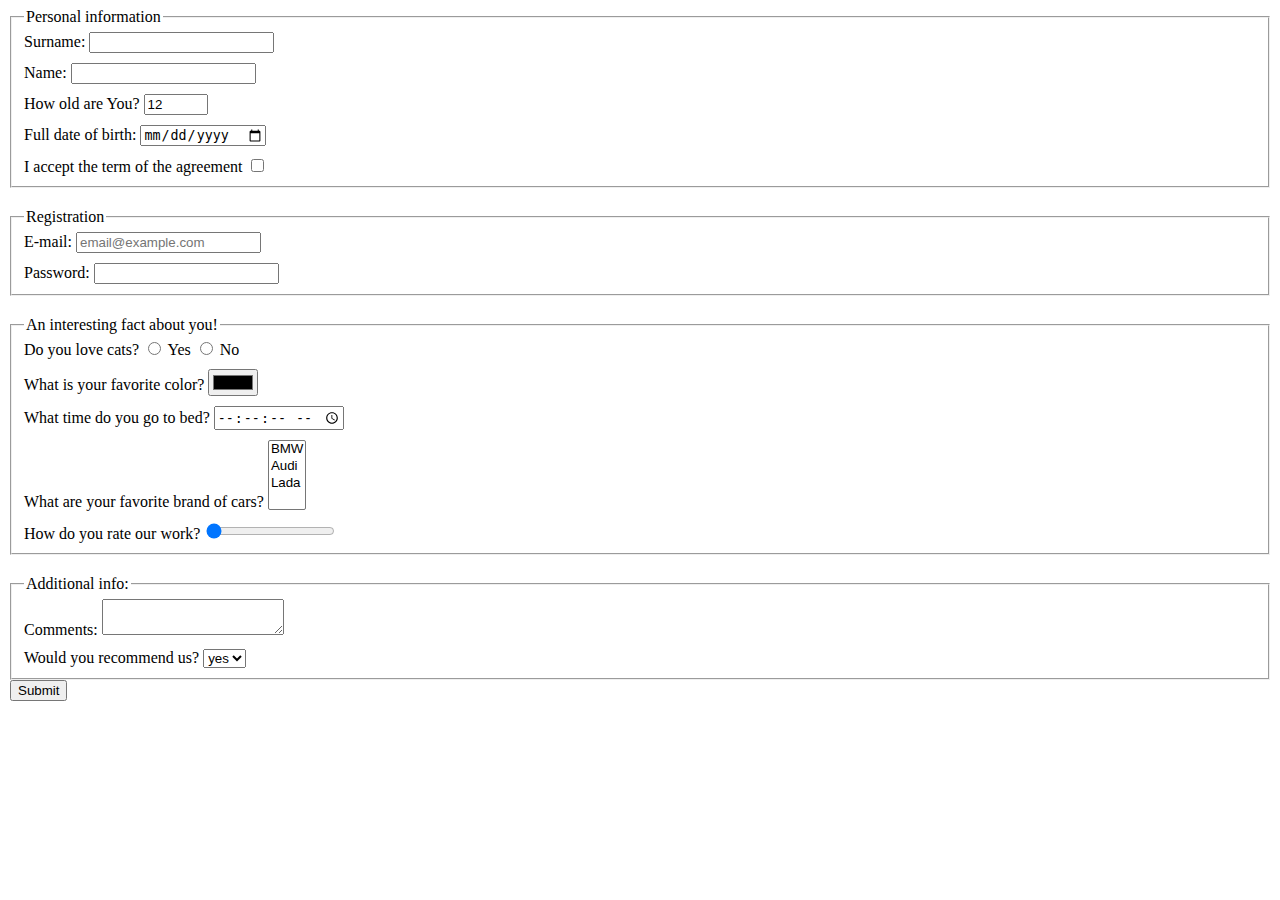
<file: index.html>
<!doctype html><html lang="en"><head><meta charset="UTF-8"><meta name="viewport" content="width=device-width, user-scalable=no, initial-scale=1.0, maximum-scale=1.0, minimum-scale=1.0"><meta http-equiv="X-UA-Compatible" content="ie=edge"><title>HTML Form</title><link rel="stylesheet" href="style.6f6bfd44.css"></head><body> <script type="text/javascript" src="main.e97352c4.js"></script> <form action="https://mate-academy-form-lesson.herokuapp.com/create-application" method="post"> <fieldset class="fieldset"> <legend>Personal information</legend> <div class="field"> <label for="surname"> Surname: <input type="text" name="surname" id="surname" autocomplete="off" required minlength="2" maxlength="24"> </label> </div> <div class="field"> <label for="name"> Name: <input type="text" name="name" id="name" autocomplete="off" required minlength="2" maxlength="24"> </label> </div> <div class="field"> <label for="age"> How old are You? <input type="number" name="age" id="age" value="12" min="1" max="100" required> </label> </div> <div class="field"> <label for="dateOfBirth"> Full date of birth: <input type="date" name="dateOfBirth" id="dateOfBirth" required> </label> </div> <div> <label for="terms"> I accept the term of the agreement <input type="checkbox" name="terms" id="terms" required> </label> </div> </fieldset> <fieldset class="fieldset"> <legend>Registration</legend> <div class="field"> <label for="email"> E-mail: <input type="email" name="email" id="email" placeholder="email@example.com" required> </label> </div> <div> <label for="password"> Password: <input type="password" name="password" id="password" minlength="8" maxlength="16" required> </label> </div> </fieldset> <fieldset class="fieldset"> <legend>An interesting fact about you!</legend> <div class="field"> Do you love cats? <label for="yes"> <input type="radio" name="loveCats" id="yes"> Yes </label> <label for="no"> <input type="radio" name="loveCats" id="no"> No </label> </div> <div class="field"> <label for="favoriteColor"> What is your favorite color? <input type="color" name="favorieColor" id="favoriteColor"> </label> </div> <div class="field"> <label for="timeToBed"> What time do you go to bed? <input type="time" name="timeToBed" id="timeToBed" step="1"> </label> </div> <div class="field"> <label for="favoriteCarsBrand"> What are your favorite brand of cars? <select name="favoriteCarsBrand" id="cfavoriteCarsBrand" multiple> <option value="bmw">BMW</option> <option value="audi">Audi</option> <option value="lada">Lada</option> </select> </label> </div> <div> <label for="rate"> How do you rate our work? <input type="range" name="rate" id="rate" min="1" max="10" value="1"> </label><br> </div> </fieldset> <fieldset> <legend>Additional info:</legend> <div class="field"> <label for="comments"> Comments: <textarea name="comments" id="comments" cols="20" rows="2" autocomplete="off"></textarea> </label> </div> <div> <label for="recomend"> Would you recommend us? <select name="recomend" id="recomend"> <option value="yes">yes</option> <option value="no">no</option> </select> </label> </div> </fieldset> <button type="submit" class="fieldset">Submit</button> </form> </body></html>
</file>
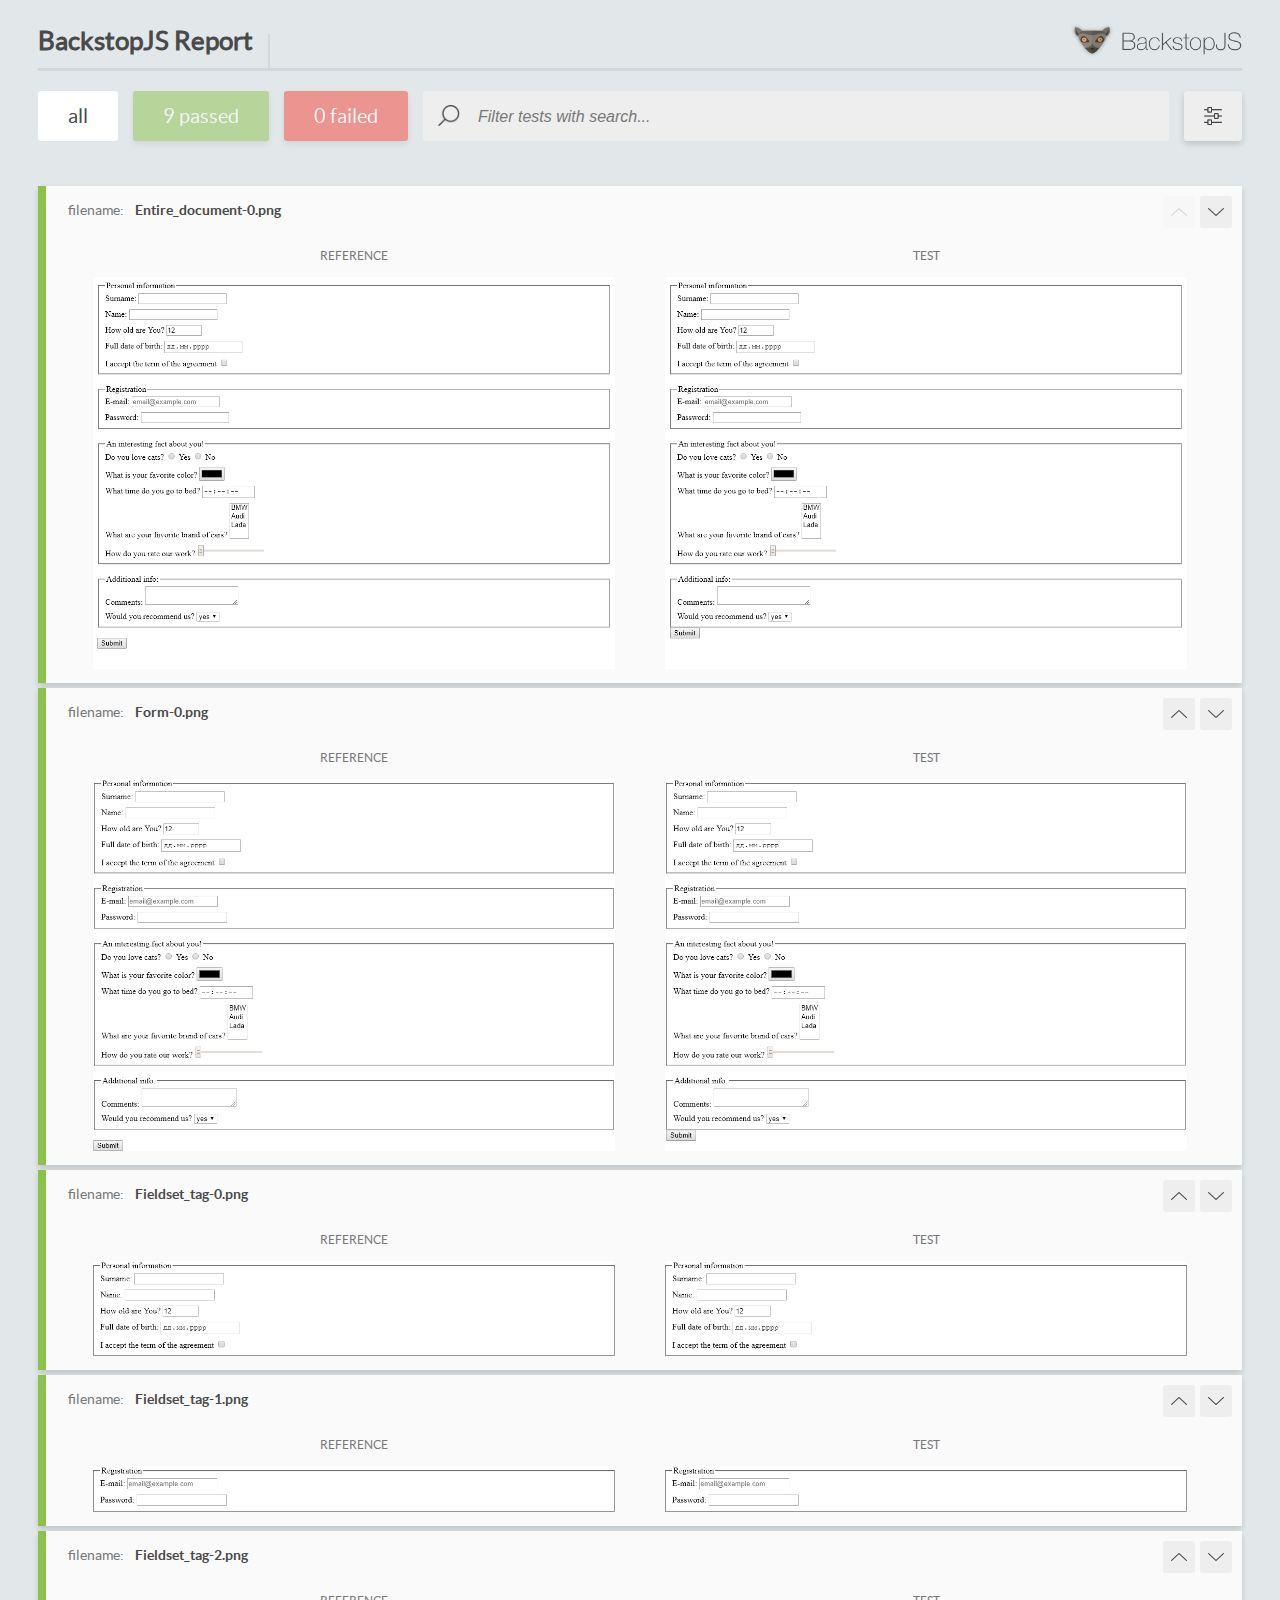
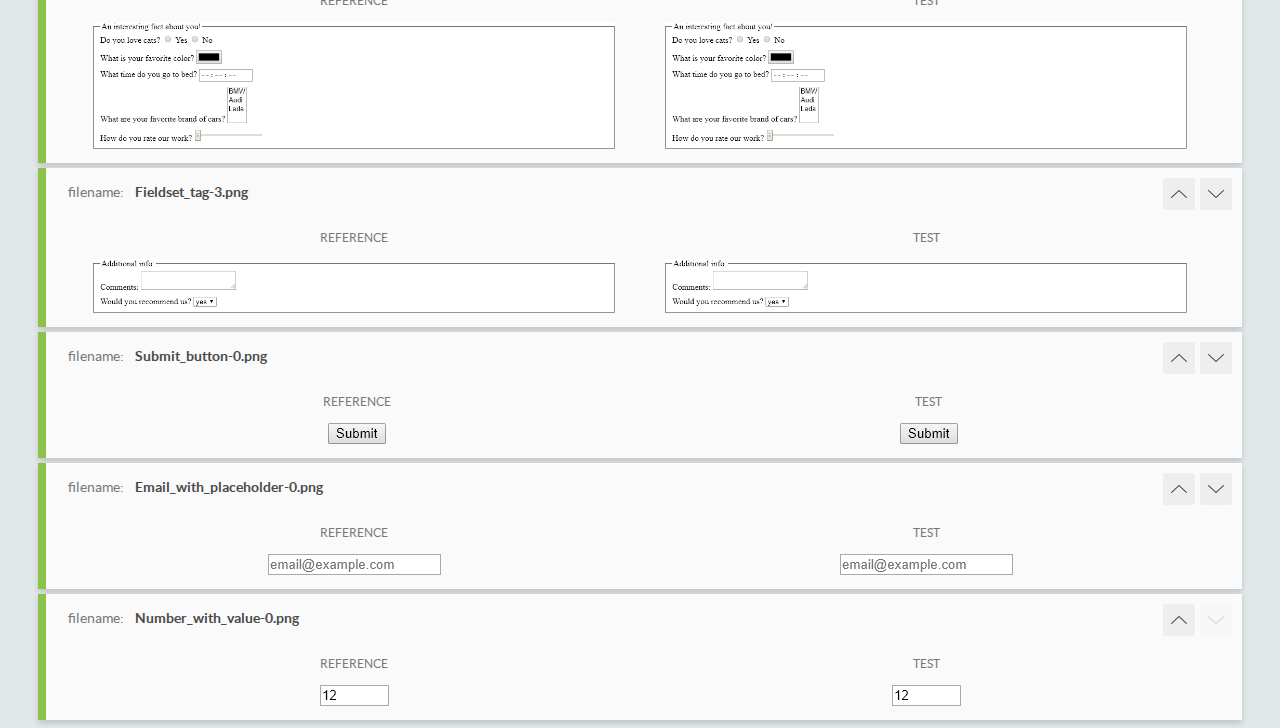
<file: report/html_report/index.html>
<!DOCTYPE html>
<html>
  <head>
    <meta charset="utf-8">
    <title>BackstopJS Report</title>

    <style>
      @font-face {
          font-family: 'latoregular';
          src: url('./assets/fonts/lato-regular-webfont.woff2') format('woff2'),
              url('./assets/fonts/lato-regular-webfont.woff') format('woff');
          font-weight: 400;
          font-style: normal;
      }
      @font-face {
          font-family: 'latobold';
          src: url('./assets/fonts/lato-bold-webfont.woff2') format('woff2'),
              url('./assets/fonts/lato-bold-webfont.woff') format('woff');
          font-weight: 700;
          font-style: normal;
      }

      .ReactModal__Body--open {
          overflow: hidden;
      }
      .ReactModal__Body--open .header {
        display: none;
      }

    </style>
  </head>
  <body style="background-color: #E2E7EA">
    <div id="root">

    </div>
    <script type="text/javascript">
      function report (report) { // eslint-disable-line no-unused-vars
        window.tests = report;
      }
    </script>
    <script type="text/javascript" src="config.js"></script>
    <script type="text/javascript" src="index_bundle.js"></script>
  </body>
</html>
</file>
<file: style.6f6bfd44.css>
.fieldset{margin:0 2px 20px}.field{margin:0 0 10px}
/*# sourceMappingURL=style.6f6bfd44.css.map */
</file>
